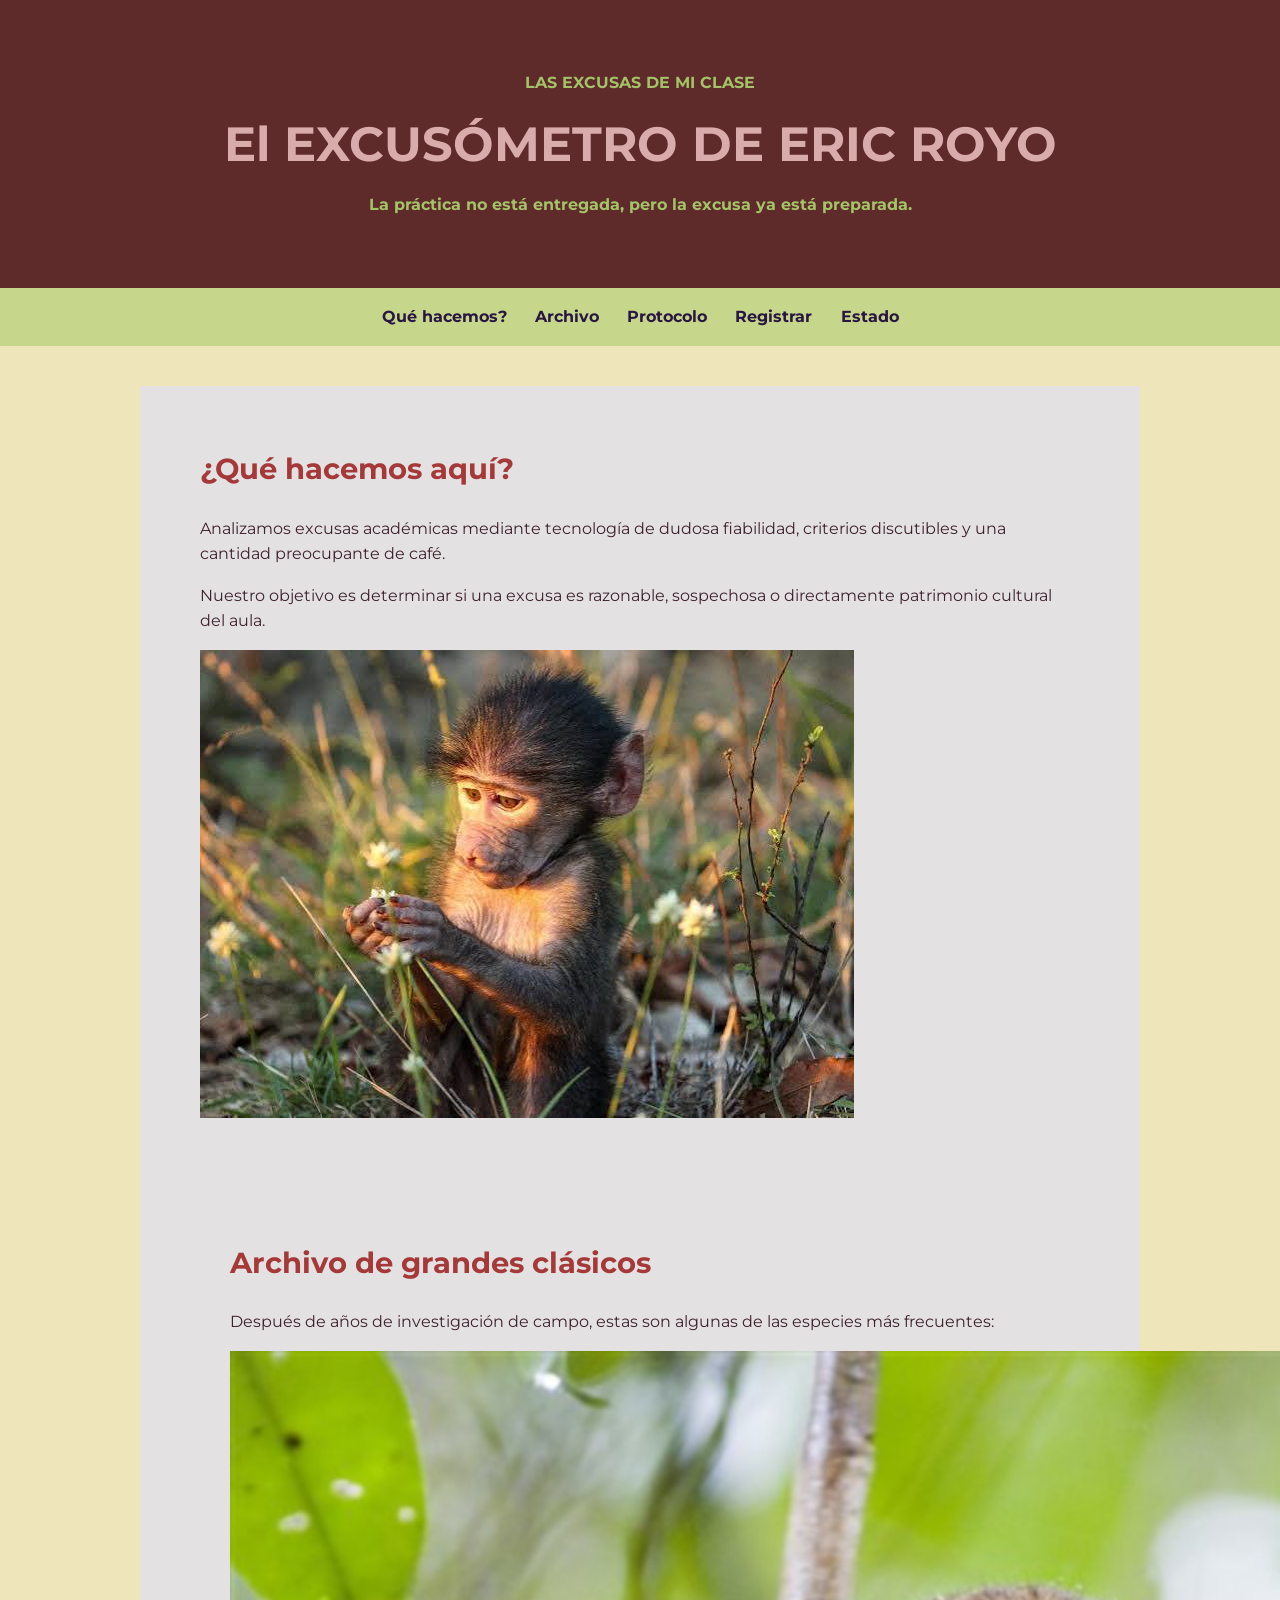
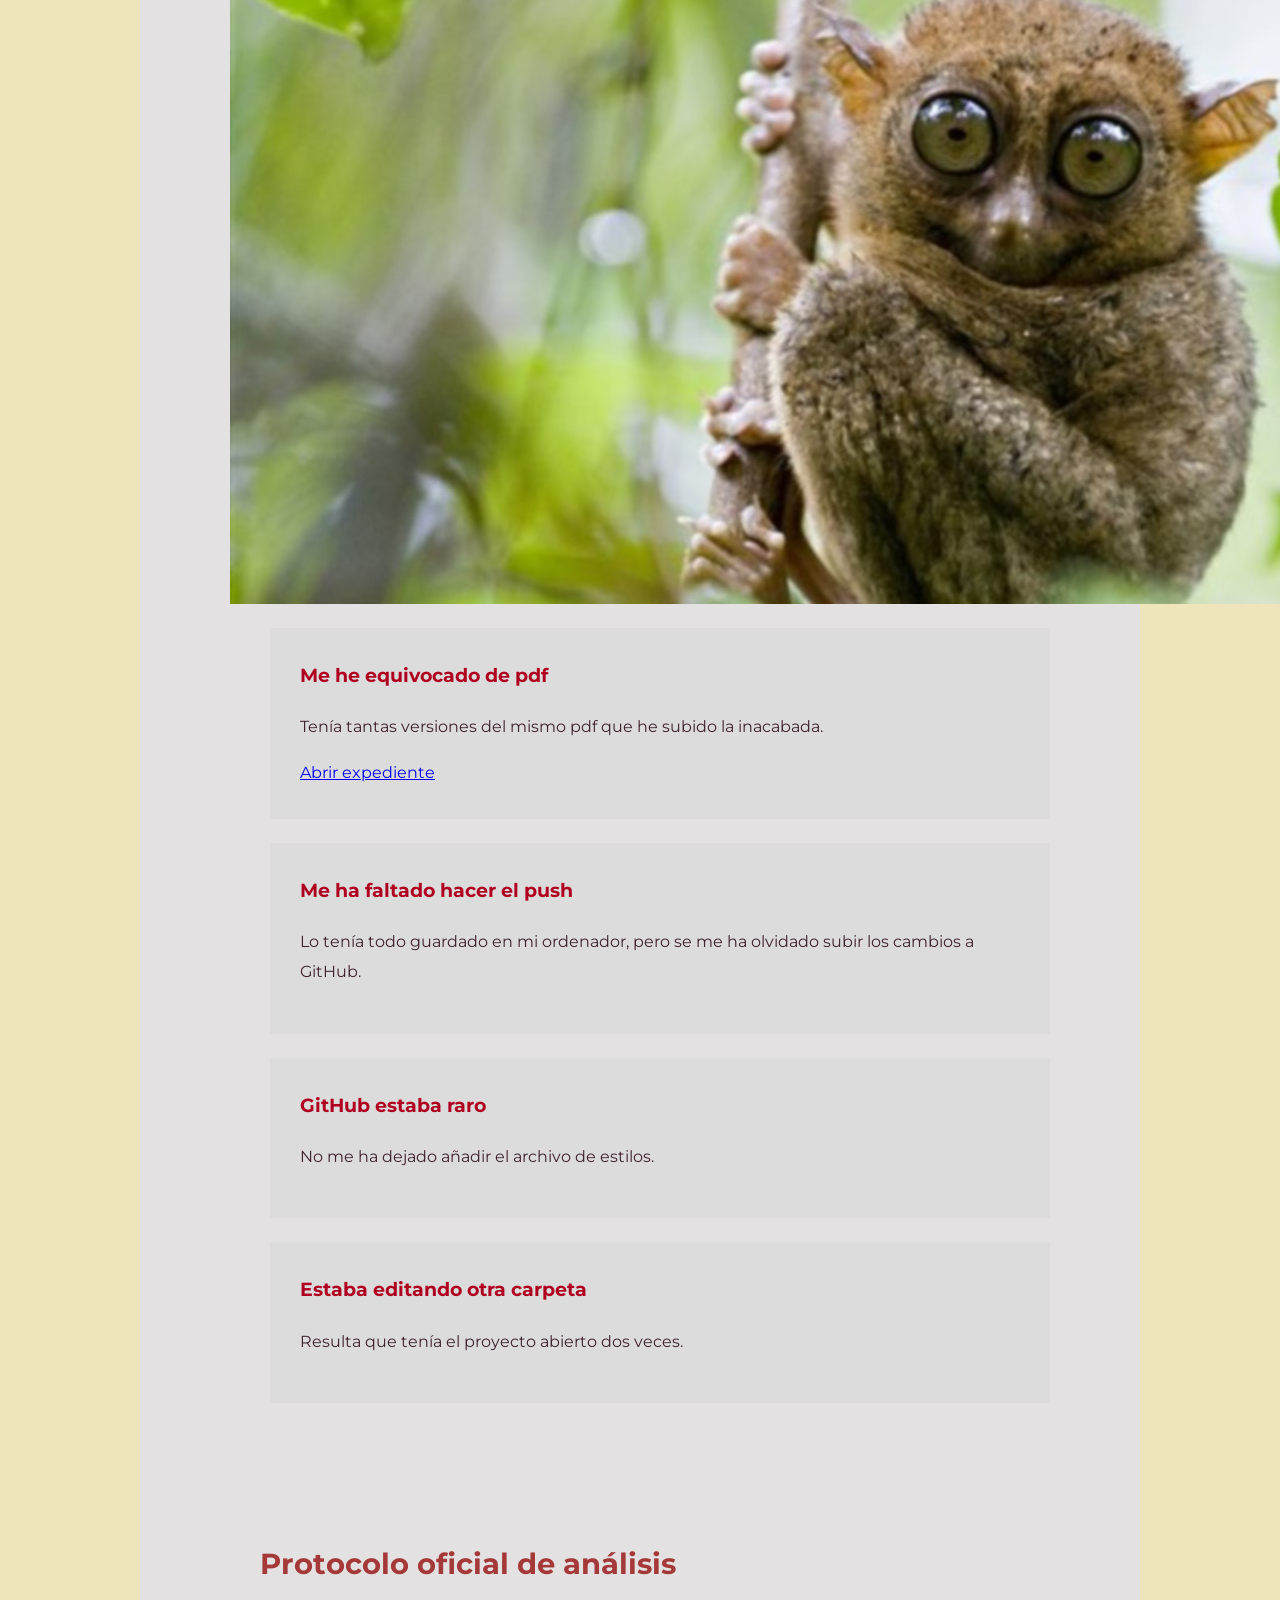
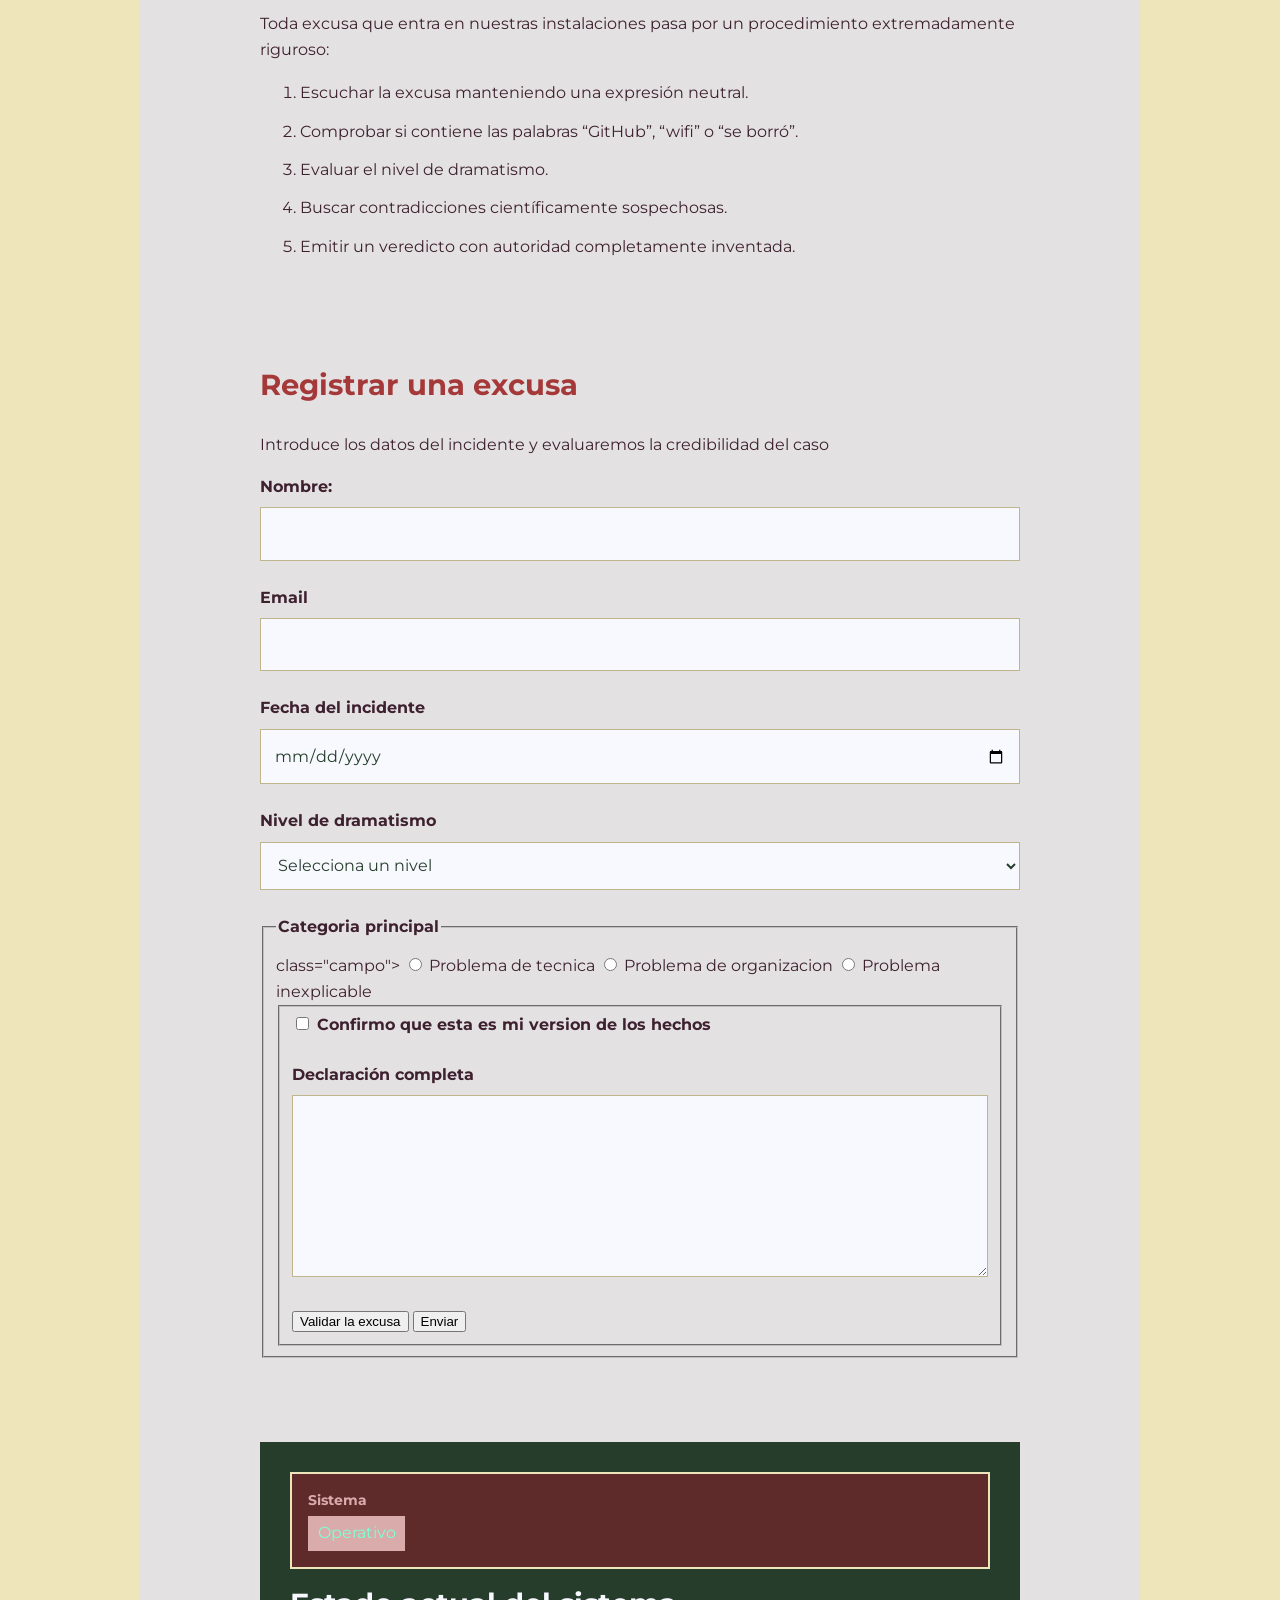
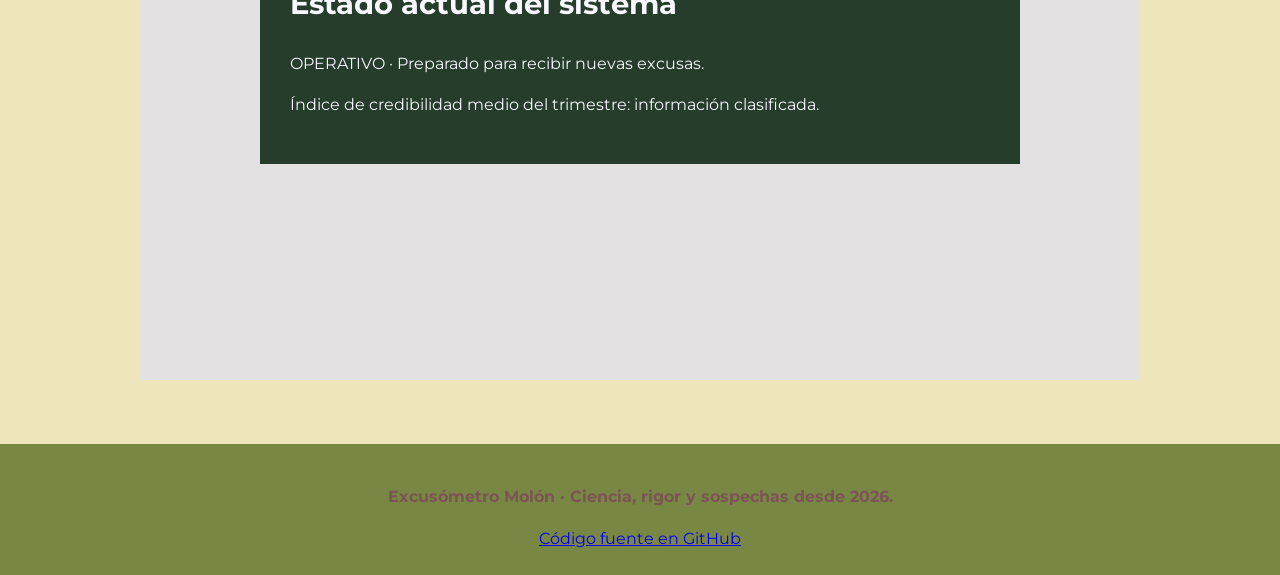
<file: index.html>
<!DOCTYPE html>
<html lang="es">

<head>
    <meta charset="UTF-8">
    <meta name="viewport" content="width=device-width, initial-scale=1.0">
    <meta name="description" content="Sistema experimental para analizar excusas académicas de dudosa credibilidad">
    <meta name="keywords" content="excusas, estudiantes, detector, excusómetro">
    <title>Excusómetro 3000</title>
    <title>Excusómetro Molón</title>
    <link rel="stylesheet" href="estilos.css">
</head>

<body>

    <header>
        <p>LAS EXCUSAS DE MI CLASE</p>
        <h1>El EXCUSÓMETRO DE ERIC ROYO</h1>
        <p>La práctica no está entregada, pero la excusa ya está preparada.</p>
    </header>

    <nav>
        <a href="#que-hacemos">Qué hacemos?</a>
        <a href="#archivo">Archivo</a>
        <a href="#protocolo">Protocolo</a>
        <a href="#registro">Registrar </a>
        <a href="#estado">Estado</a>
    </nav>

    <main>

        <section>
        <section id="que-hacemos">
            <h2>¿Qué hacemos aquí?</h2>

            <p>
                Analizamos excusas académicas mediante tecnología de dudosa fiabilidad,
                criterios discutibles y una cantidad preocupante de café.
            </p>

            <p>
                Nuestro objetivo es determinar si una excusa es razonable, sospechosa
                o directamente patrimonio cultural del aula.
            </p>
            <img src="imagenes/imagen para git hub.jpg" alt="Imagen de la evidencia 1">
        </section>

        <section>
        <section id="archivo">
            <h2>Archivo de grandes clásicos</h2>

            <p>
                Después de años de investigación de campo, estas son algunas de las
                especies más frecuentes:
            </p>
            <img src="imagenes/imagen para git hub 2.jpg" alt="Imagen de la evidencia 2">

            <ul>
            <article class="excusa">
                <h3>Me he equivocado de pdf</h3>
                <p>Tenía tantas versiones del mismo pdf que he subido la inacabada. </p>
                <a href="paginas/epediente.html">Abrir expediente</a>
            </article>
            <article class="excusa">
                <h3>Me ha faltado hacer el push</h3>
                <p>Lo tenía todo guardado en mi ordenador, pero se me ha olvidado subir los cambios a GitHub.</p>
            </article>
            <article class="excusa">
                <h3>GitHub estaba raro</h3>
                <p>No me ha dejado añadir el archivo de estilos. </p>
            </article>
            <article class="excusa">
                <h3>Estaba editando otra carpeta</h3>
                <p>Resulta que tenía el proyecto abierto dos veces.</p>
            </article>

            <!-- <ul>
                <li>“Yo juraría que lo había subido.”</li>
                <li>“En mi ordenador sí funcionaba.”</li>
                <li>“GitHub estaba raro.”</li>
                <li>“Pensaba que era para la semana que viene.”</li>
                <li>“Lo tenía hecho, pero no encuentro el archivo.”</li>
            </ul>
            </ul> -->
        </section>

        <section>
        <section id="protocolo">
            <h2>Protocolo oficial de análisis</h2>

            <p>
                Toda excusa que entra en nuestras instalaciones pasa por un
                procedimiento extremadamente riguroso:
            </p>

            <ol>
                <li>Escuchar la excusa manteniendo una expresión neutral.</li>
                <li>Comprobar si contiene las palabras “GitHub”, “wifi” o “se borró”.</li>
                <li>Evaluar el nivel de dramatismo.</li>
                <li>Buscar contradicciones científicamente sospechosas.</li>
                <li>Emitir un veredicto con autoridad completamente inventada.</li>
            </ol>
        </section>
        <section id="registro">
            <h2>Registrar una excusa</h2>
            <p>Introduce los datos del incidente y evaluaremos la credibilidad del caso</p>
            <form action="">
                <div class="campo">
                    <label for="nombre">Nombre:</label>
                    <input id="nombre" type="text" required minlength="2" max="50">
                </div>
                <div class="campo">
                    <label for="email">Email</label>
                    <input type="email" required id="email">
                </div>
                <div class="campo">
                    <label for="fecha">Fecha del incidente</label>
                    <input type="date" id="fecha" required>
                </div>
                <div class="campo">
                    <label for="drama">Nivel de dramatismo</label>
                    <select name="drama" id="drama"> required>
                        <option value="">Selecciona un nivel</option>
                        <option value="bajo">Bajo</option>
                        <option value="medio">Preocupante</option>
                        <option value="alto">Telenovela completa</option>
                    </select>
                </div>
                <fieldset> class="campo">
                    <legend>Categoria principal</legend>
                    <label>
                        <input type="radio" name="categoria" value="tecnica" required>
                        Problema de tecnica
                    </label>
                     <label>
                        <input type="radio" name="categoria" value="organizacion" required>
                        Problema de organizacion
                    </label>
                     <label>
                        <input type="radio" name="categoria" value="misterio" required>
                        Problema inexplicable
                    </label>
                    <fieldset>
                    <div class="campo campo-check">
                        <label>
                            <input type="checkbox" name="declaracion" required> Confirmo que esta es mi version de los hechos
                        </label>
                    </div>
                    <div class="campo">
                        <label for="excusa">Declaración completa</label>
                        <textarea id="excusa" rows="6" minlength="20" maxlength="500" required></textarea>
                    </div>
                    <button type="submit">Validar la excusa</button>
                    <input type="button" value="Enviar">
                    </fieldset>
            
                </fieldset>
            </form>
        </section>   

        <section>
        <section id="estado">
            <div class="panel estado">
             <div class="dato-estado">
                <span class="etiqueta">Sistema</span>
                <span class="valor">Operativo</span>
             </div>
            </div>
            <h2>Estado actual del sistema</h2>

            <p>
                OPERATIVO · Preparado para recibir nuevas excusas.
            </p>

            <p>
                Índice de credibilidad medio del trimestre: información clasificada.
            </p>
        </section>

    </main>

    <footer>
        <p>Excusómetro Molón · Ciencia, rigor y sospechas desde 2026.</p>
        <a href="https://github.com/ericroyo/RoyoEric_Excusometro/tree/desarollo" target="_blank">Código fuente en GitHub</a>
    </footer>

</body>
</html>
</file>
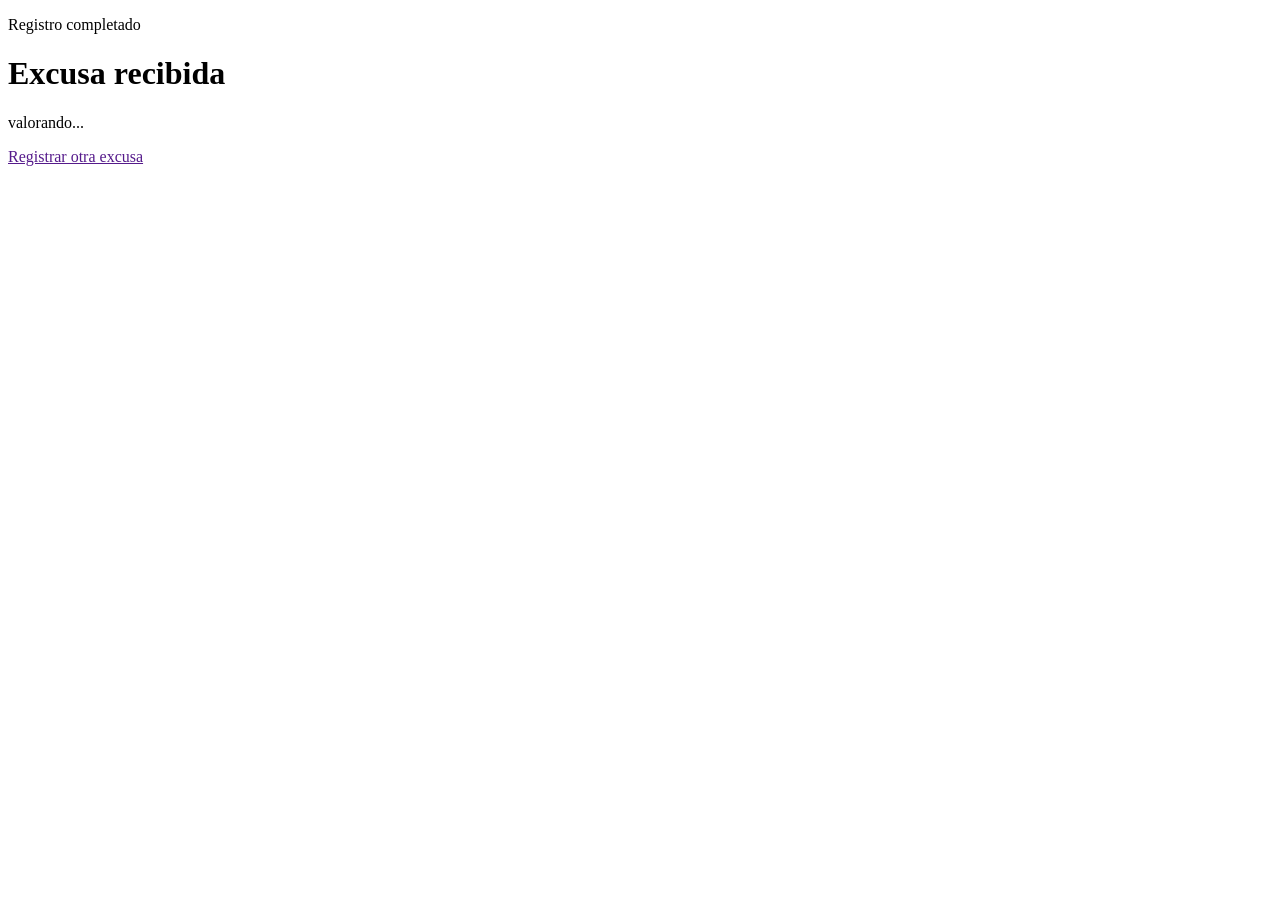
<file: paginas/recibida.html>
<!DOCTYPE html>
<html lang="en">
<head>
    <meta charset="UTF-8">
    <meta name="viewport" content="width=device-width, initial-scale=1.0">
    <link rel="stylesheet" href="">
    <title>Document</title>
</head>
<body ckass="confirmacion">
    <main class="mensaje-confirmación">
        <p class="codigo-confirmación">Registro completado</p>
        <h1>Excusa recibida</h1>
        <p>valorando...</p>
        <a href="">Registrar otra excusa</a>
    </main>
    
</body>
</html>
</file>
<file: estilos.css>
@import url('https://fonts.googleapis.com/css2?family=Montserrat:ital,wght@0,100..900;1,100..900&display=swap');

body {
    font-family: 'Montserrat', Arial, sans-serif;
    margin: 0;
    background-color: #efe5ba;
    color: #3e212f;
    font-size: 16px;
    line-height: 1.6;
}

header {
    background-color: #5e2a2a;
    color: #beb58d;
    text-align: center;
    padding: 60px 30px;
}

header p {
    color: #a4c268;
    font-size: 1rem;
    font-weight: 700;
    margin: 10px 0;
}

h1 {
    color: #d9abab;
    font-size: 3rem;
    font-weight: 700;
    margin: 10px 0;
}

nav{
    background-color: #c6d68a;
    text-align: center;
    padding: 16px;
}

nav a{
    color: #291642;
    font-weight: 700;
    text-decoration: none;
    margin: 0 12px;
}

nav a:hover{
    color: rgb(106, 25, 41);
}

main {
    max-width: 1000px;
    margin: auto;
    padding: 40px 30px;
}

section {
    background-color: #e3e1e1;
    margin-bottom: 24px;
    padding: 30px;
}

h2 {
    color: #a53939;
    font-size: 1.8rem;
    font-weight: 700;
    margin-top: 0;
}

p {
    margin-bottom: 16px;
}

.excusa{
    background-color: #dddcdc;
    padding: 30px;
    margin-bottom: 24px;
}

.excusa h3{
    color: #b00020;
    margin-top: 0;
}

#estado{
    background-color: #253d2a;
    color: ghostwhite;
}

#estado h2{
    color: ghostwhite;
}

ul {
    line-height: 1.9;
}

ol {
    line-height: 1.9;
}

li {
    margin-bottom: 8px;
}

footer {
    background-color: #788743;
    color: #7d5454;
    text-align: center;
    padding: 24px;
}

footer p {
    font-weight: 700;
    margin: 16px;
}
.evidencias img {
    width: 100%;
}
.evidencias img {
    background-color: #b00020;
    padding: 1em;
    margin: 1.5em 0;
    border-width: 0.15em;
    border-style: solid;
    border-color: #7d5454;
}
.evidencias img {
    max-width: 100%;
    display: block;
}
.evidencias figcaption{
    margin-top: 0.75em;
    font-size: 0.9em;
    font-weight: 700;
}
.panel-estado{
    margin-top: 1.5em;
    display: flex;
}
.dato-estado{
    background-color: #5e2a2a;
    color: #d9abab;
    padding: 1em;
    margin-bottom: 0.75em;
    border: 0.15em solid #efe5ba;
    width: 100%;
    box-sizing: border-box;
}

.etiqueta{
    font-weight: 700;
    display: block;
    font-size: 0.85em;
    margin-bottom: 0.3em;
}

.valor{
    color: aquamarine;
    display: inline-block;
    background-color: #d9abab;
    padding: 0.3em 0.6em;
    border: 0,1em solid #c6d68a;
}

.nivel-credibilidad{
    display: inline-block;
    background-color: #b00020;
    color: antiquewhite;
    padding: 0.3em 0.6em;
}

.cabecera-expediente
    .sello-clasificado{
    position: absolute;
    top: 1em;
    right: 1em;
    background-color: #a4c268;
    color: aquamarine;
    padding: 0.4em 0.7em;
    border: 0.15em solid ghostwhite;
    font-weight: 700;
    }
.aviso-sistema{
    position: fixed;
    right: 1em;
    bottom: 1em;
    background-color: #3e212f;
    color: aliceblue;
    padding: 0.6em 1em;
    border: 0.1em solid ghostwhite;
}

.foto-caso{
    width: 12em;
    float: left;
    margin-right: 1em;
    margin-bottom: 0.5em;
    border: 0.15em solid #d9abab;
}

.error{
    overflow:auto;
}

.form-excusa{
    max-width: 45em;
    margin-top: 2em;

}

.campo{
    margin-bottom: 1.5em;
}

.campo > label, fieldset > legend{
    display: block;
    margin-bottom: 0.5em;
    font-weight: bold;

}

input[type="text"], input[type="email"], input[type="date"], select, textarea{
    width: 100%;
    box-sizing: border-box;
    padding: 0.8em;
    background-color: ghostwhite;
    color: #253d2a;
    border: 0.12em solid #beb58d;
    font: inherit;

}

textarea{
    resize: vertical;
}

input:focus, select:focus, textarea:focus{
    outline: 0.2em solid #b00020;
    outline-offset: 0.15em;

}

fieldset.campo{
    padding: 1em;
    border: 0.12em solid #d9abab;

}

fieldset.campo label{
    display: block;
    margin-bottom: 0.6em;

}

.form-excusa button{
    display: block;
    padding: 0.8em 1.2em;
    background-color: #a53939;
    color: #efe5ba;
    border: 0.12em solid #171717;
    font: inherit;
    font-weight: bold;
    cursor: pointer;
}
</file>
